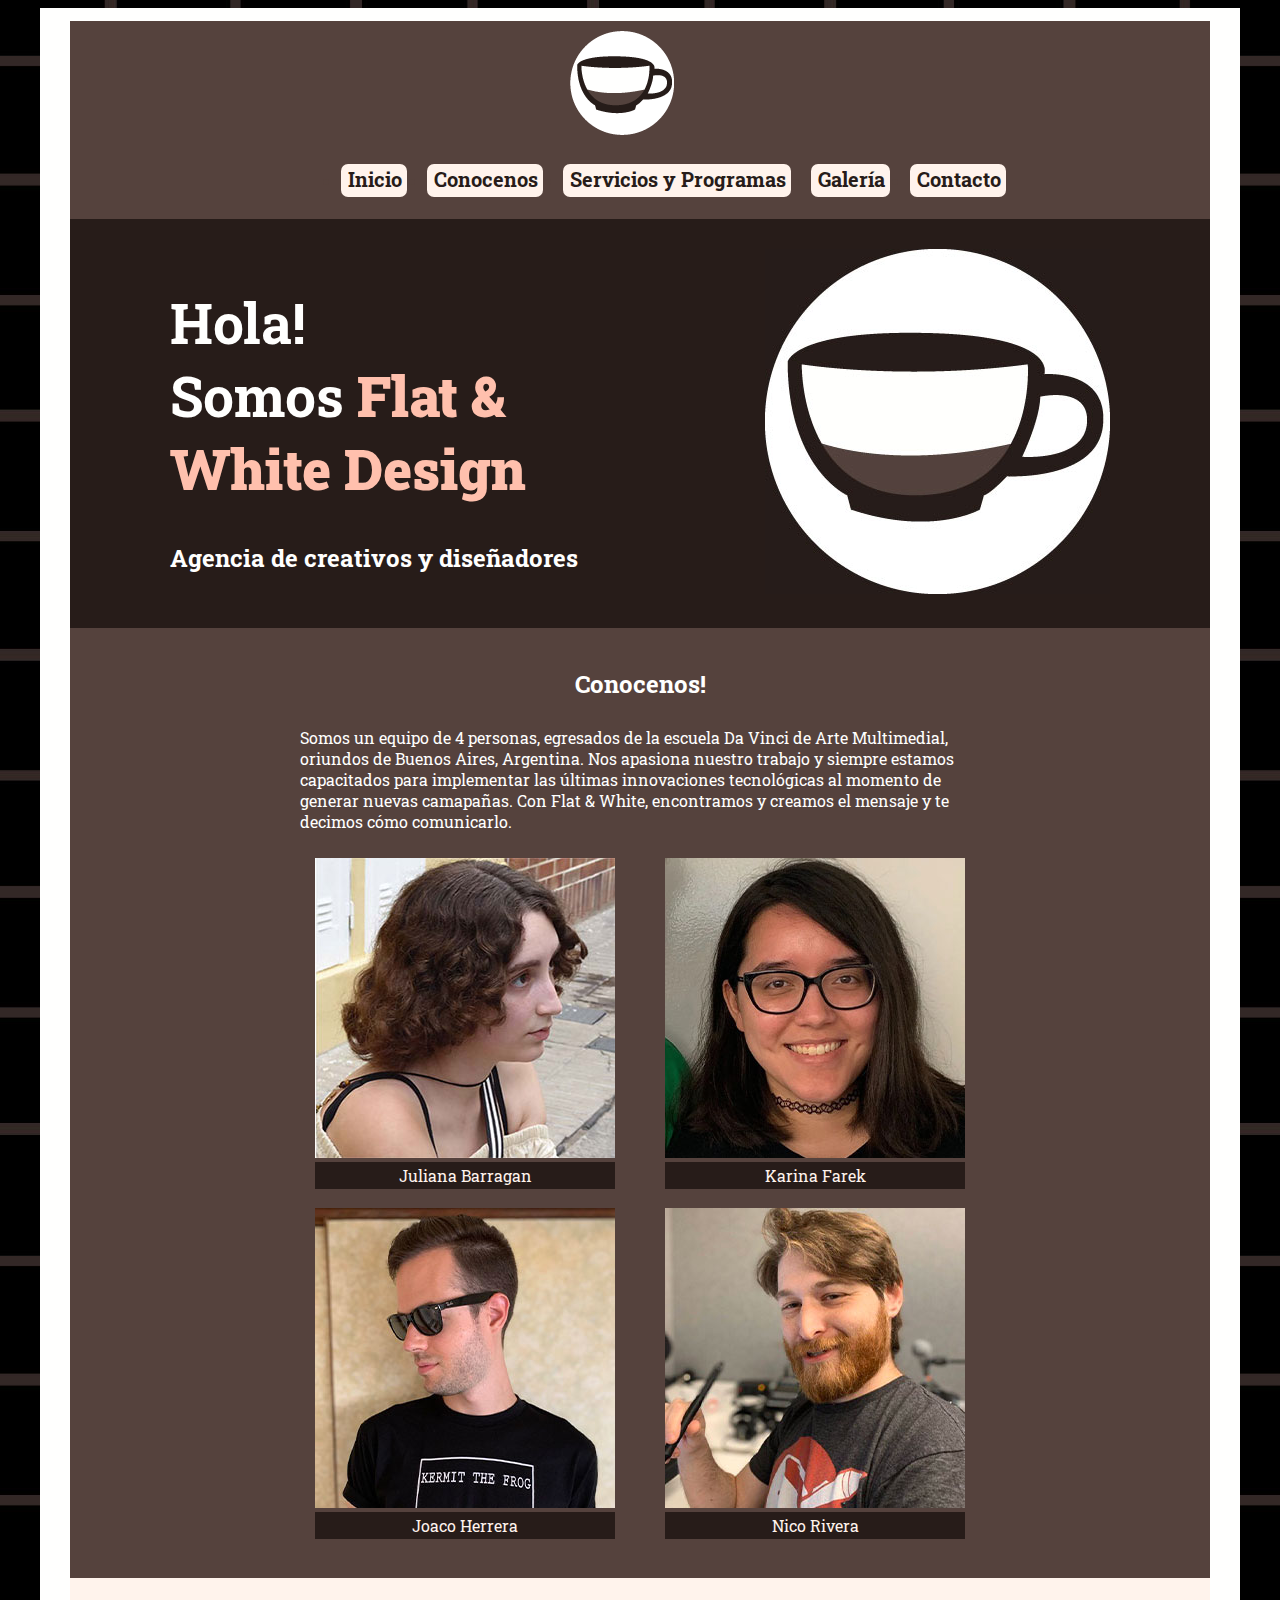
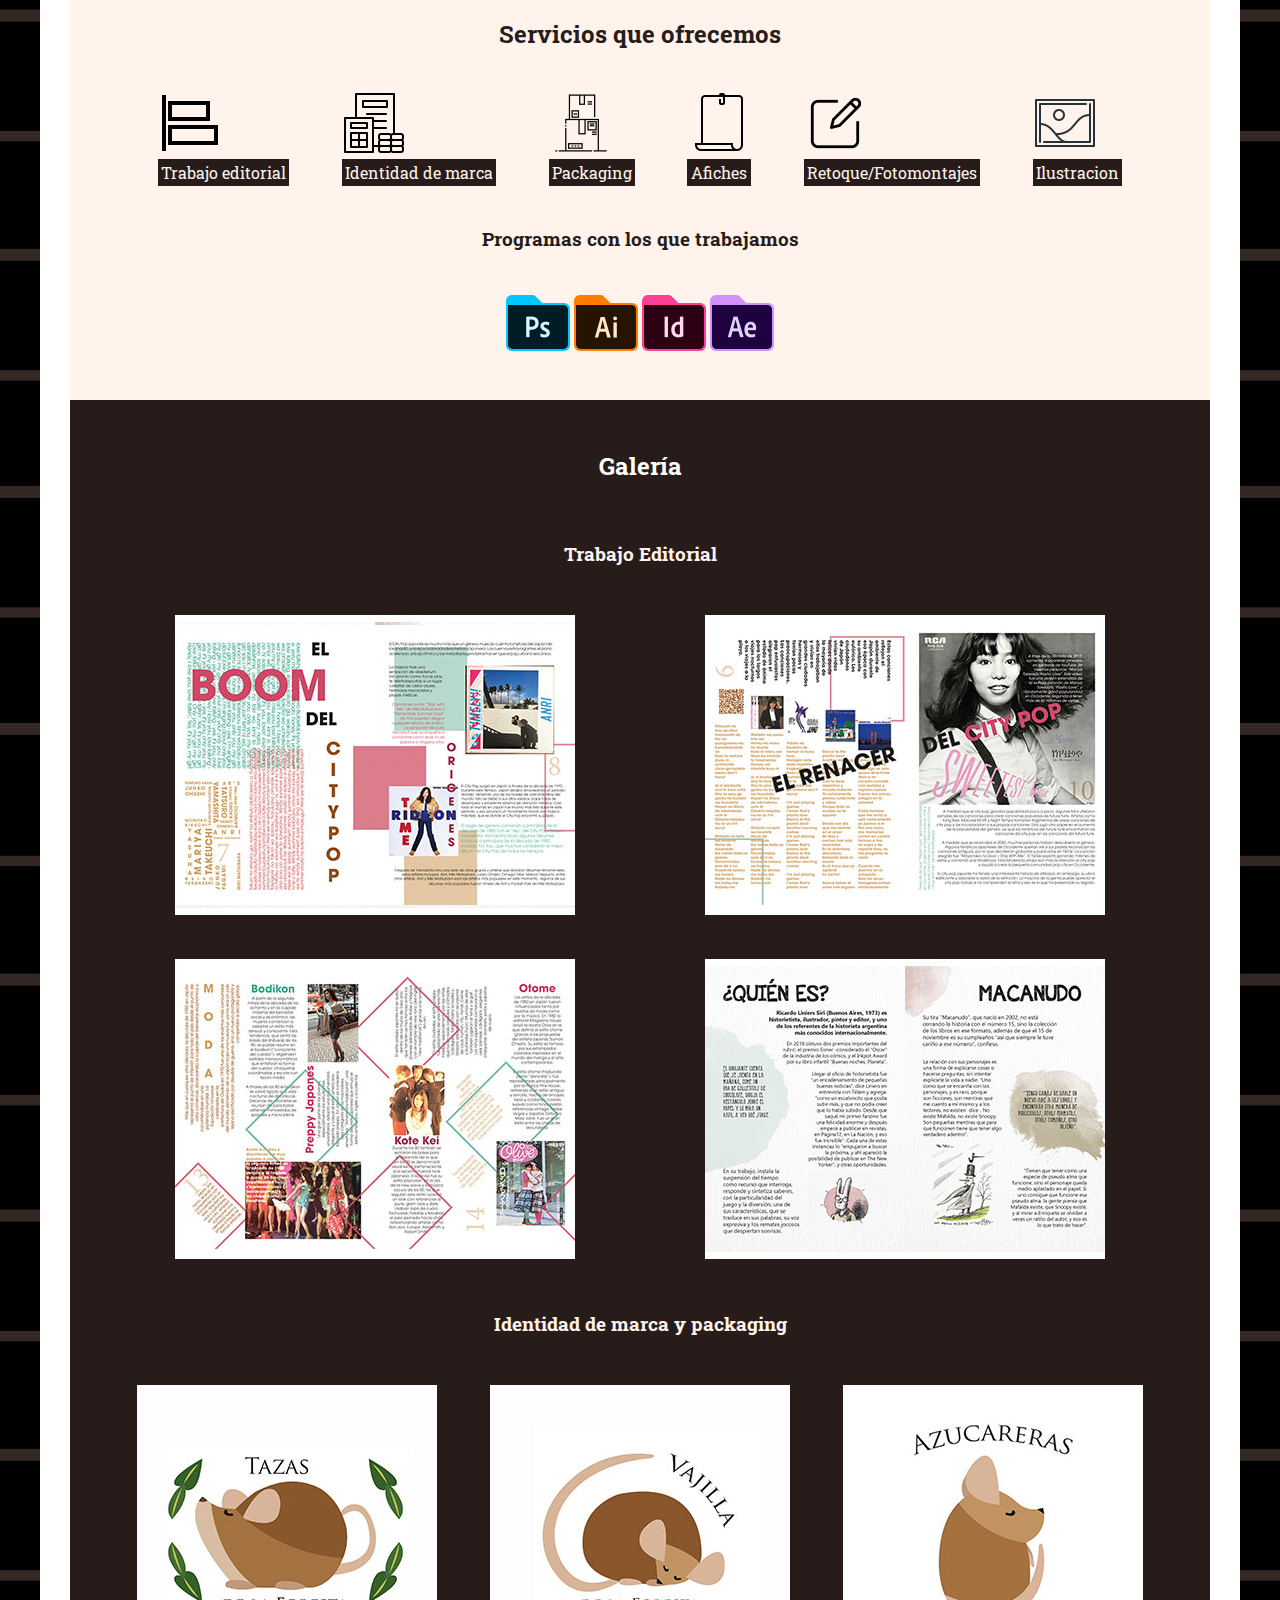
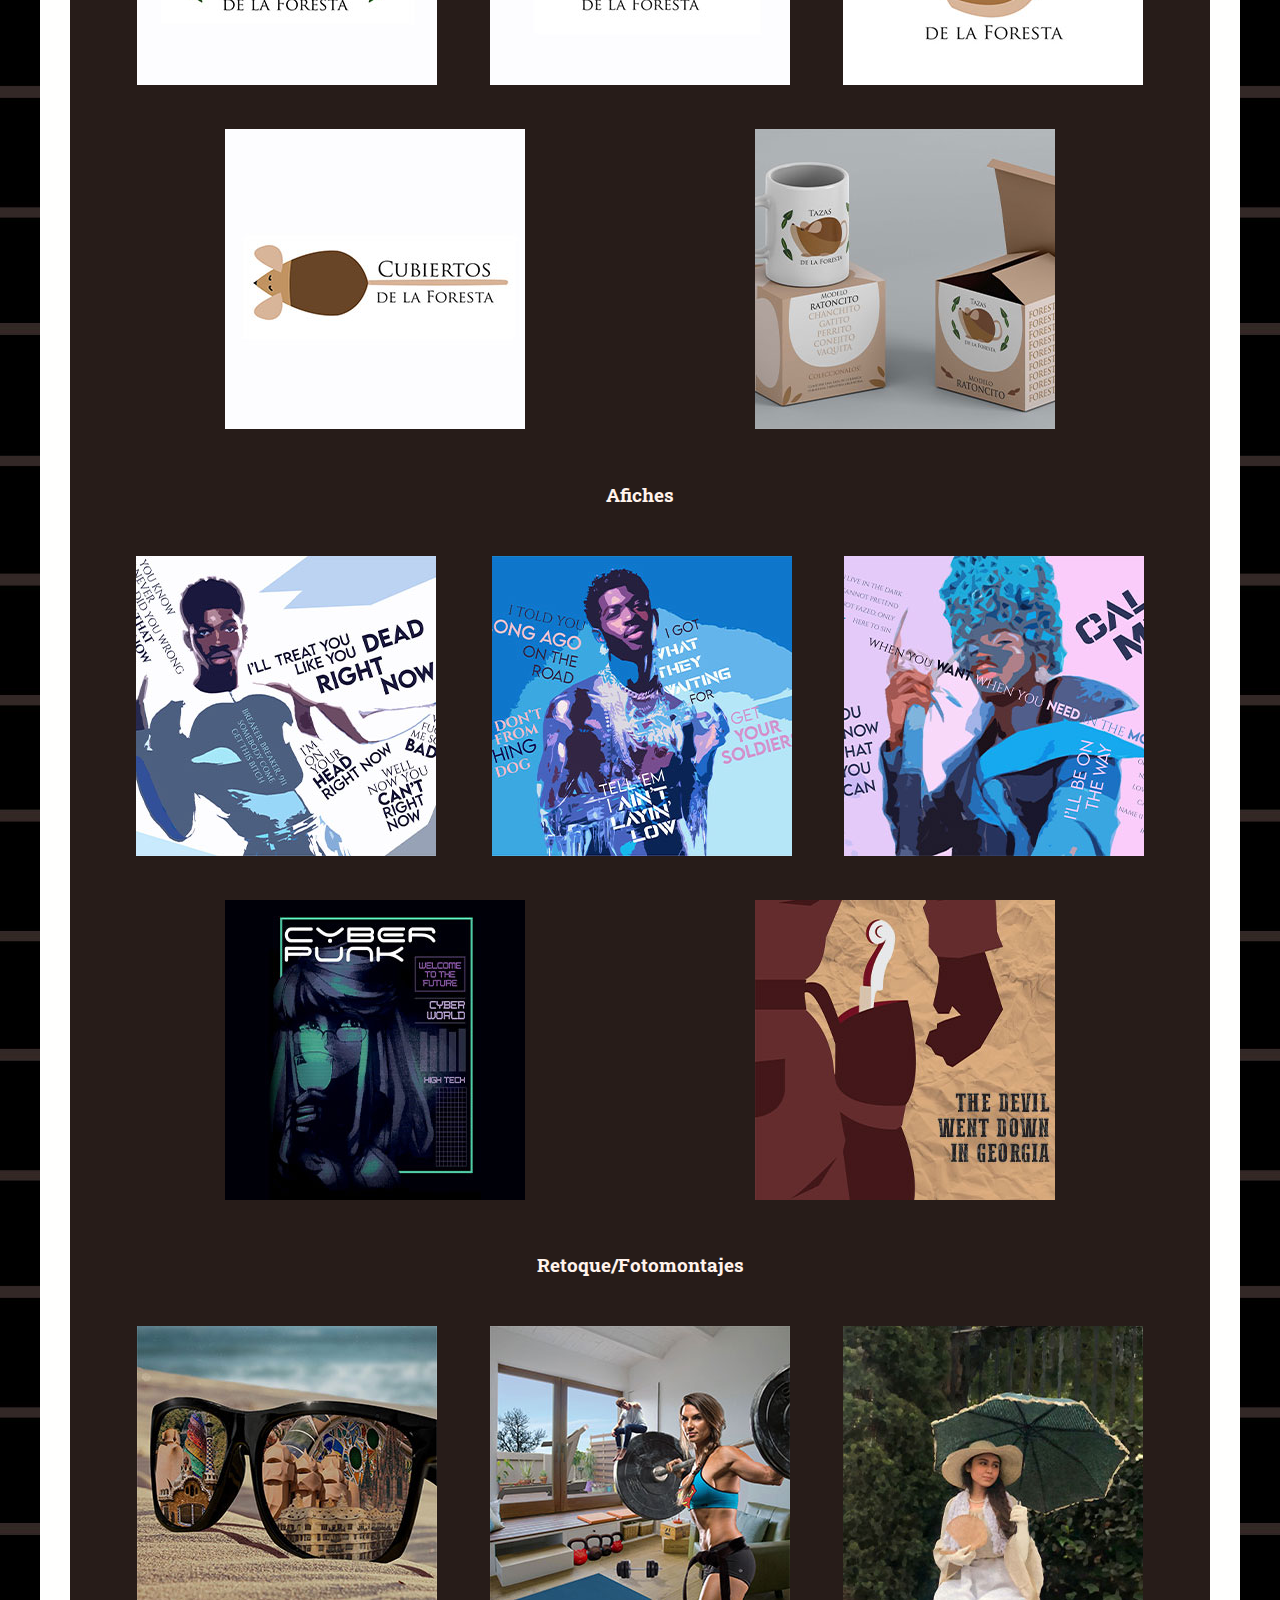
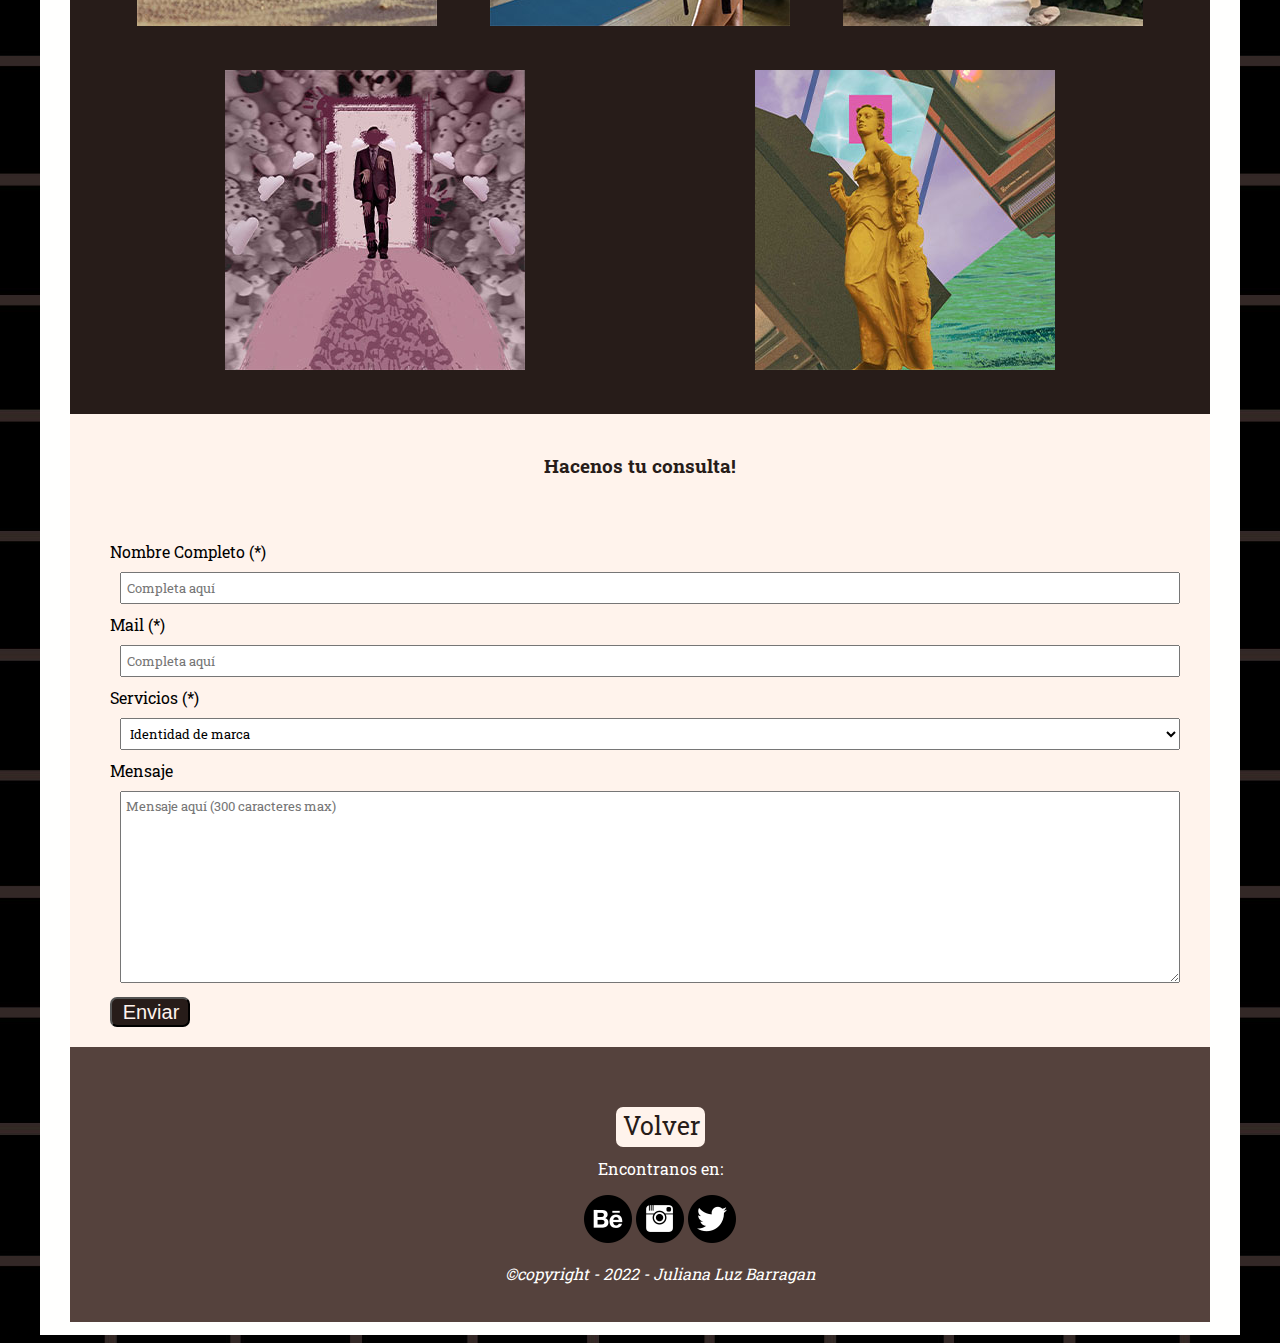
<file: index.html>
<!DOCTYPE html>
<html lang="es">

<head>
    <meta charset="UTF-8">
    <meta http-equiv="X-UA-Compatible" content="IE=edge">
    <title>Juliana Barragan TP2</title>
    <link rel="shortcut icon" href="img/img-icono.png" type="image/x-icon">
    <link rel="stylesheet" href="https://necolas.github.io/normalize.css/8.0.1/normalize.css">
    <link rel="stylesheet" href="https://cdn.jsdelivr.net/npm/@fancyapps/ui/dist/fancybox.css" />
    <link rel="preconnect" href="https://fonts.googleapis.com">
    <link rel="preconnect" href="https://fonts.gstatic.com" crossorigin>
    <link
        href="https://fonts.googleapis.com/css2?family=Roboto+Slab:wght@100;200;300;400;500;600;700;800;900&display=swap"
        rel="stylesheet">
    <link rel="stylesheet" href="estilos.css">


</head>

<body>
    <div class="contendor-principal">
        <nav>
            <div class="contenedor-logo">
                <figure>
                    <img src="img/img-icono.png" alt="Logo" width="104">
                </figure>
            </div>
            <div class="contenedor-nav">
                <ul class="ul-navegacion">
                    <li> <a class="boton-index" href="index.html">Inicio</a></li>
                    <li> <a class="boton-info" href="#info">Conocenos</a></li>
                    <li><a class="boton-programas" href="#programas">Servicios y Programas</a></li>
                    <li><a class="boton-galeria" href="#galeria">Galería</a></li>
                    <li><a class="boton-contacto" href="#contact">Contacto</a></li>
                </ul>
            </div>
        </nav>
        <header>
            <div class="contenedor-presentacion">
                <div>
                    <h1>Hola! <br> Somos <strong> Flat & <br> White Design</strong></h1>
                    <h2>Agencia de creativos y diseñadores</h2>
                </div>
                <div>
                    <figure>
                        <img src="img/img-perfil.jpg" alt="Imagen de perfil" width="345">
                    </figure>
                </div>
            </div>
        </header>
        <main>
            <section id="info">
                <div class="contenedor-info">
                    <div class="contenedor-titulo">
                        <h2>Conocenos!</h2>
                    </div>
                    <div class="contenedor-conocenos">
                        <P>Somos un equipo de 4 personas, egresados de la escuela Da Vinci de Arte Multimedial,
                            oriundos de Buenos Aires, Argentina. Nos apasiona nuestro trabajo y siempre estamos
                            capacitados para implementar las últimas innovaciones tecnológicas al momento de generar
                            nuevas camapañas. Con Flat & White, encontramos y creamos
                            el mensaje y te decimos cómo comunicarlo. </P>
                    </div>
                    <div class="contenedor-equipo-1">
                        <figure>
                            <a data-fancybox="Equipo" href="img/img-grande/img-equipo-juliana-grande.jpg">
                                <img src="img/img-equipo-juliana.jpg" alt="Imagen de Juliana Barragan" width="300">
                            </a>
                            <figcaption> Juliana Barragan </figcaption>
                        </figure>
                        <figure>
                            <a data-fancybox="Equipo" href="img/img-grande/img-equipo-karina-grande.jpg">
                                <img src="img/img-equipo-karina.jpg" alt="Imagen de Karina Farek" width="300">
                            </a>
                            <figcaption> Karina Farek </figcaption>
                        </figure>
                    </div>
                    <div class="contenedor-equipo-2">
                        <figure>
                            <a data-fancybox="Equipo" href="img/img-grande/img-equipo-joaco-grande.jpg">
                                <img src="img/img-equipo-joaco.jpg" alt="Imagen de Joaco Herrera" width="300">
                            </a>
                            <figcaption>Joaco Herrera</figcaption>
                        </figure>
                        <figure>
                            <a data-fancybox="Equipo" href="img/img-grande/img-equipo-nico-grande.jpg">
                                <img src="img/img-equipo-nico.jpg" alt="Imagen de Nico Rivera" width="300">
                            </a>
                            <figcaption>Nico Rivera</figcaption>
                        </figure>
                    </div>
                </div>
            </section>
            <section id="programas">
                <div class="contenedor-programas">
                    <h2 class="h2-alt">Servicios que ofrecemos</h2>
                    <div class="img-servicios">
                        <figure>
                            <img src="img/img-icono-editorial.png" alt="Icono Editorial" width="64">
                            <figcaption>Trabajo editorial</figcaption>
                        </figure>
                        <figure>
                            <img src="img/img-icono-marca.png" alt="Icono marca" width="64">
                            <figcaption>Identidad de marca</figcaption>
                        </figure>
                        <figure>
                            <img src="img/img-icono-packaging.png" alt="Icono packaging" width="64">
                            <figcaption>Packaging</figcaption>
                        </figure>
                        <figure>
                            <img src="img/img-icono-afiche.png" alt="Icono afiche" width="64">
                            <figcaption>Afiches</figcaption>
                        </figure>
                        <figure>
                            <img src="img/img-icono-retoque.png" alt="Icono retoque" width="64">
                            <figcaption>Retoque/Fotomontajes</figcaption>
                        </figure>
                        <figure>
                            <img src="img/img-icono-ilustracion.png" alt="Icono Ilustracion" width="64">
                            <figcaption>Ilustracion</figcaption>
                        </figure>
                    </div>
                    <article>
                        <h3 class="h3-alt">Programas con los que trabajamos</h3>
                        <div class="img-programas">
                            <figure>
                                <img src="img/img-icono-adobe-photoshop.png" alt="Adobe Photoshop" width="64">
                                <img src="img/img-icono-adobe-illustrator.png" alt="Adobe Illustrator" width="64">
                                <img src="img/img-icono-adobe-indesign.png" alt="Adobe InDesign" width="64">
                                <img src="img/img-icono-adobe-after.png" alt="Adobe After Effects" width="64">
                            </figure>
                        </div>
                    </article>
                </div>
            </section>
            <section id="galeria">
                <div class="contenedor-galeria">
                    <div class="contenedor-texto">
                        <h2>Galería</h2>
                    </div>

                    <div class="contenedor-texto">
                        <h3> Trabajo Editorial </h3>
                    </div>
                    <div class="contenedor-editorial">
                        <figure>
                            <a data-fancybox="Editorial" href="img/img-grande/img-editorial-1-grande.jpg" target="new">
                                <img src="img/img-editorial-1.jpg" alt="Revista 1" width="400" height="300">
                            </a>
                        </figure>
                        <figure>
                            <a data-fancybox="Editorial" href="img/img-grande/img-editorial-2-grande.jpg" target="new">
                                <img src="img/img-editorial-2.jpg" alt="Revista 2" width="400" height="300">
                            </a>
                        </figure>
                        <figure>
                            <a data-fancybox="Editorial" href="img/img-grande/img-editorial-3-grande.jpg" target="new">
                                <img src="img/img-editorial-3.jpg" alt="Revista 3" width="400" height="300">
                            </a>
                        </figure>
                        <figure>
                            <a data-fancybox="Editorial" href="img/img-grande/img-editorial-4-grande.jpg" target="new">
                                <img src="img/img-editorial-4.jpg" alt="Díptico" width="400" height="300">
                            </a>
                        </figure>
                    </div>

                    <div class="contenedor-texto">
                        <h3> Identidad de marca y packaging </h3>
                    </div>
                    <div class="contenedor-logotipos">
                        <figure>
                            <a data-fancybox="marca" href="img/img-grande/img-logo-1-grande.jpg" target="new">
                                <img src="img/img-logo-1.jpg" alt="Logo 1" width="300">
                            </a>
                        </figure>
                        <figure>
                            <a data-fancybox="marca" href="img/img-grande/img-logo-2-grande.jpg" target="new">
                                <img src="img/img-logo-2.jpg" alt="Logo 2" width="300">
                            </a>
                        </figure>
                        <figure>
                            <a data-fancybox="marca" href="img/img-grande/img-logo-3-grande.jpg" target="new">
                                <img src="img/img-logo-3.jpg" alt="Logo 3" width="300">
                            </a>
                        </figure>
                        <figure>
                            <a data-fancybox="marca" href="img/img-grande/img-logo-4-grande.jpg" target="new">
                                <img src="img/img-logo-4.jpg" alt="Logo 4" width="300">
                            </a>
                        </figure>
                        <figure>
                            <a data-fancybox="marca" href="img/img-grande/img-packaging-grande.jpg" target="new">
                                <img src="img/img-packaging.jpg" alt="Packaging" width="300">
                            </a>
                        </figure>
                    </div>

                    <div class="contenedor-texto">
                        <h3> Afiches </h3>
                    </div>
                    <div class="contenedor-afiches">
                        <figure>
                            <a data-fancybox="afiches" href="img/img-grande/img-afiche-1-grande.jpg" target="new">
                                <img src="img/img-afiche-1.jpg" alt="Afiche Lil Nas 1" width="300">}
                            </a>
                        </figure>
                        <figure>
                            <a data-fancybox="afiches" href="img/img-grande/img-afiche-2-grande.jpg" target="new">
                                <img src="img/img-afiche-2.jpg" alt="Afiche Lil Nas 2" width="300">
                            </a>
                        </figure>
                        <figure>
                            <a data-fancybox="afiches" href="img/img-grande/img-afiche-3-grande.jpg" target="new">
                                <img src="img/img-afiche-3.jpg" alt="Afiche Lil Nas 3" width="300"></a>
                        </figure>
                        <figure>
                            <a data-fancybox="afiches" href="img/img-grande/img-afiche-4-grande.jpg" target="new">
                                <img src="img/img-afiche-4.jpg" alt="Afiche Cyberpunk" width="300"></a>
                        </figure>
                        <figure>
                            <a data-fancybox="afiches" href="img/img-grande/img-afiche-5-grande.jpg" target="new">
                                <img src="img/img-afiche-5.jpg" alt="Afiche Western" width="300"></a>
                        </figure>
                    </div>

                    <div class="contenedor-texto">
                        <h3> Retoque/Fotomontajes </h3>
                    </div>
                    <div class="contenedor-edicion">
                        <figure>
                            <a data-fancybox="edicion" href="img/img-grande/img-retoque-1-grande.jpg" target="new">
                                <img src="img/img-retoque-1.jpg" alt="Fotomontaje 1" width="300">
                            </a>
                        </figure>
                        <figure>
                            <a data-fancybox="edicion" href="img/img-grande/img-retoque-2-grande.jpg" target="new">
                                <img src="img/img-retoque-2.jpg" alt="Fotomontaje 2" width="300">
                            </a>
                        </figure>
                        <figure>
                            <a data-fancybox="edicion" href="img/img-grande/img-retoque-3-grande.jpg" target="new">
                                <img src="img/img-retoque-3.jpg" alt="Retoque 1" width="300">
                            </a>
                        </figure>
                        <figure>
                            <a data-fancybox="edicion" href="img/img-grande/img-retoque-4-grande.jpg" target="new">
                                <img src="img/img-retoque-4.jpg" alt="Fotomontaje 3" width="300">
                            </a>
                        </figure>
                        <figure>
                            <a data-fancybox="edicion" href="img/img-grande/img-retoque-5-grande.jpg" target="new">
                                <img src="img/img-retoque-5.jpg" alt="Fotomontaje 4" width="300">
                            </a>
                        </figure>
                    </div>
                </div>
            </section>
            <section>
                <div id="contact">
                    <div class="contenedor-contacto">
                        <h3 class="h3-alt">Hacenos tu consulta!</h3>
                        <form action="enviar-form.php" method="post">
                            <h4>Completá con tus datos</h4>
                            <label for="nombre-completo">Nombre Completo (*)</label>
                            <input type="text" id="nombre-completo" placeholder="Completa aquí" required>

                            <label for="mail">Mail (*)</label>
                            <input type="text" id="mail" placeholder="Completa aquí" required>

                            <label for="servicios">Servicios (*)</label>
                            <select id="servicios">
                                <option value="marca">Identidad de marca</option>
                                <option value="retoque">Retoque/Edicion de imágenes</option>
                                <option value="fotomontaje">Fotomontaje</option>
                                <option value="editorial">Trabajo editorial</option>
                                <option value="packaging">Packaging</option>
                                <option value="packaging">Ilustración</option>
                                <option value="ninguno">Ninguno de los anteriores</option>
                            </select>

                            <label for="mensaje">Mensaje</label>
                            <textarea id="mensaje" cols="30" rows="10" placeholder="Mensaje aquí (300 caracteres max)"
                                maxlength="300" required></textarea>
                            <button class="boton-enviar" type="submit">Enviar</button>
                        </form>
                    </div>
                </div>
            </section>
        </main>
        <footer>
            <div class="contenedor-footer">
                <a class="boton-volver" href="index.html">Volver</a>
                <p>Encontranos en:</p>
                <div class="contenedor-img-footer">
                    <figure>
                        <a href="https://www.behance.net/julianaluzbarragan" target="new">
                            <img src="img/img-icono-be.png" alt="Behance" width="48">
                        </a>

                        <a href="https://www.instagram.com/juli.barra/" target="new">
                            <img src="img/img-icono-ig.png" alt="Instagram" width="48">
                        </a>

                        <a href="https://twitter.com/jluzbarra" target="new">
                            <img src="img/img-icono-tw.png" alt="Twitter" width="48">
                        </a>
                    </figure>
                </div>
                <p><em>&copy;copyright - 2022 - Juliana Luz Barragan</em> </p>
            </div>
        </footer>
    </div>
    <script src="https://cdn.jsdelivr.net/npm/@fancyapps/ui@4.0/dist/fancybox.umd.js"></script>
</body>

</html>
</file>
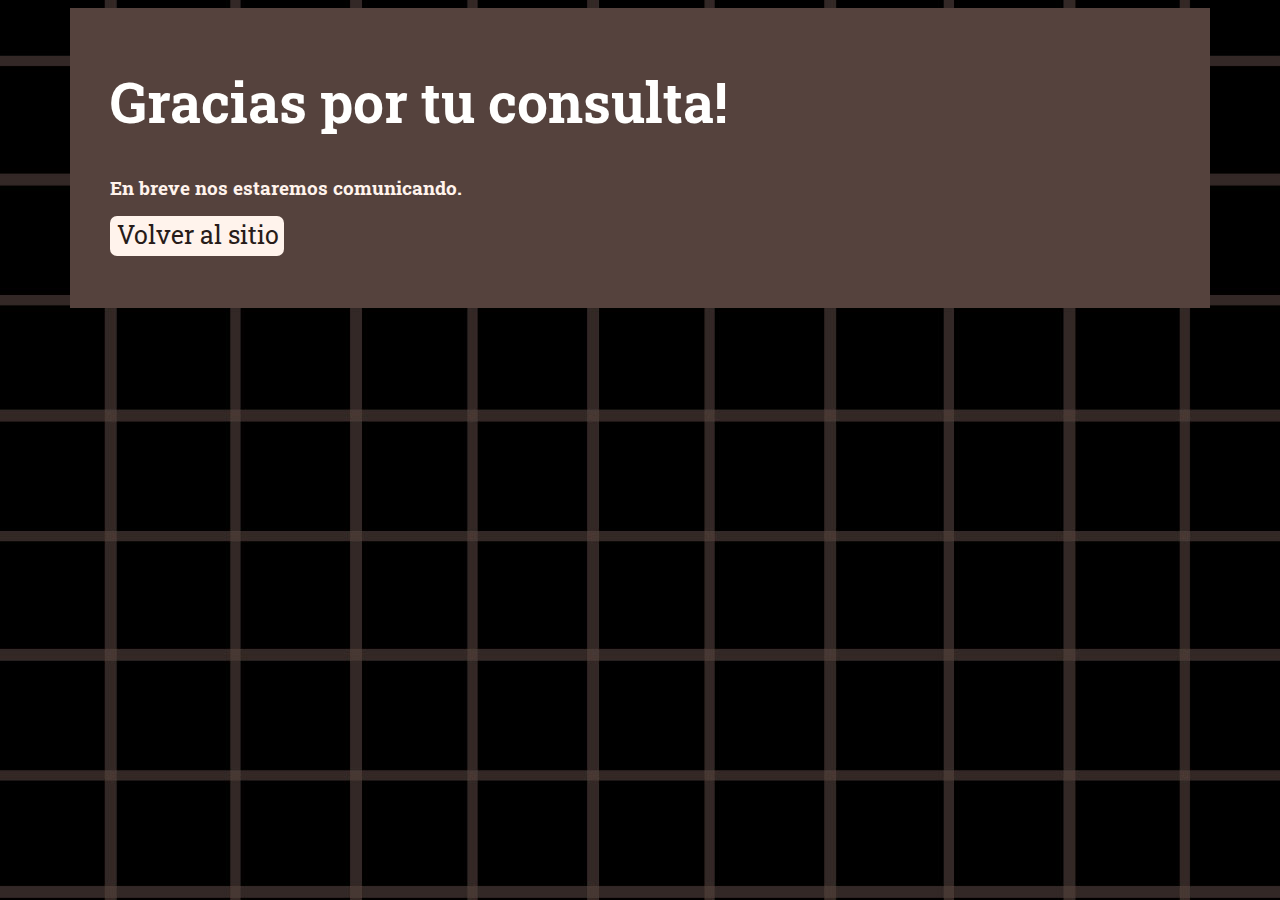
<file: gracias.html>
<!DOCTYPE html>
<html lang="en">

<head>
    <meta charset="UTF-8">
    <meta http-equiv="X-UA-Compatible" content="IE=edge">
    <meta name="viewport" content="width=device-width, initial-scale=1.0">
    <title>Gracias por tu consulta!</title>
    <link rel="preconnect" href="https://fonts.googleapis.com">
    <link rel="preconnect" href="https://fonts.gstatic.com" crossorigin>
    <link
        href="https://fonts.googleapis.com/css2?family=Roboto+Slab:wght@100;200;300;400;500;600;700;800;900&display=swap"
        rel="stylesheet">
    <link rel="stylesheet" href="estilos.css">
</head>

<body>
    <header>
        <div class="contenedor-gracias">
            <h1>Gracias por tu consulta!</h1>
            <h3>En breve nos estaremos comunicando.</h3>
            <a class="boton-volver" href="index.html">Volver al sitio</a>
        </div>
    </header>
</body>

</html>
</file>
<file: estilos.css>
* {
    box-sizing: border-box;
}

body {
    font-family: 'Roboto Slab', serif;
    background-image: url(img/img-fondo.jpg);
}

.contendor-principal {
    margin: auto;
    width: 1200px;
    background-color: #fffffe;
    padding: 1%;
}

h1 {
    color: #fffffe;
    font-size: 55px;
    font-family: 'Roboto Slab', serif;
}

h1 strong {
    color: #ffc0ad;
}

h2 {
    color: #fffffe;
    font-family: 'Roboto Slab', serif;
}

h3 {
    color: #fff3ec;
    font-family: 'Roboto Slab', serif;
}


h4 {
    color: #fff3ec;
    font-family: 'Roboto Slab', serif;
}

figcaption {
    color: #fff3ec;
    background-color: #271c19;
    padding: 3px;
    text-align: center;
    font-family: 'Roboto Slab', serif;
}

p {
    color: #fffffe;
    font-size: 16px;
    font-family: 'Roboto Slab', serif;
}

a {
    color: #271c19;
    text-decoration: none;
    outline: none;
    font-family: 'Roboto Slab', serif;
}

li {
    color: #55423d;
    font-family: 'Roboto Slab', serif;
}

.ul-navegacion {
    width: 744px;
    margin-left: 200px;
    display: flex;
    flex-direction: row;
    font-weight: bold;
}

ul li {
    margin-left: 20px;
}

nav {
    background-color: #55423d;
    width: 1140px;
    margin: 0 auto;
    padding-top: 10px;

}

figure {
    margin: 0 auto;
    display: block;
    justify-content: center;
}

.img-servicios figure {
    display: block;
    justify-content: center;
    margin: 0 auto;

}

label {
    display: block;
    justify-content: center;
    font-family: 'Roboto Slab', serif;
}

input,
select,
textarea {
    width: 100%;
    padding: 5px;
    margin: 10px;
    font-family: 'Roboto Slab', serif;
}


.contenedor-nav {
    margin: 0 auto;
    width: 1140px;
    display: flex;
    flex-direction: row;
    padding: 1%;
}

.contenedor-logo {
    margin: 0 auto;
    width: 140px;
}

.contenedor-presentacion {
    margin: auto;
    width: 1140px;
    background-color: #271c19;
    padding: 30px 100px;
    display: flex;
    flex-direction: row;
    justify-content: space-between;
}

.contenedor-info {
    margin: 0 auto;
    width: 1140px;
    background-color: #55423d;
    padding: 20px 40px
}

.contenedor-titulo {
    display: flex;
    margin: auto;
    justify-content: center;
    height: 53px;
}

.contenedor-conocenos {
    display: flex;
    margin: auto;
    justify-content: center;
    width: 700px;
    padding: 10px;
}

.h2-alt, .h3-alt {
    color: #271c19;
    display: flex;
    justify-content: center;
}

.contenedor-equipo-1 {
    display: flex;
    margin: 0 auto;
    flex-direction: row;
    justify-content: space-evenly;
    width: 700px;
    height: 350px;
}


.contenedor-equipo-2 {
    display: flex;
    margin: 0 auto;
    flex-direction: row;
    justify-content: space-evenly;
    width: 700px;
    height: 350px;
}

.contenedor-programas {
    margin: auto;
    width: 1140px;
    background-color: #fff3ec;
    padding: 20px 40px
}

.contenedor-galeria {
    margin: auto;
    width: 1140px;
    background-color: #271c19;
    padding: 20px 40px
}

.contenedor-logotipos {
    display: flex;
    flex-direction: row;
    flex-wrap: wrap;
}

.contenedor-texto {
    display: flex;
    justify-content: center;
    padding: 10px;
}

#galeria figure {
    padding: 20px;
}

.contenedor-edicion,
.contenedor-afiches,
.contenedor-editorial {
    display: flex;
    flex-direction: row;
    flex-wrap: wrap;
    margin: 0 auto;
    justify-content: space-evenly;
}


.contenedor-contacto {
    margin: auto;
    width: 1140px;
    background-color: #fff3ec;
    padding: 20px 40px
}



.contenedor-footer {
    margin: 50px 20px;
    width: 1140px;
    height: 150px;

}

.contenedor-gracias {
    margin: 0 auto;
    width: 1140px;
    height: 300px;
    background-color: #55423d;
    padding: 20px 40px
}


.contenedor-img-footer {
    display: flex;
    flex-direction: row;
    flex-wrap: wrap;
    justify-content: space-evenly;
}

.img-programas,
.img-servicios {
    display: flex;
    margin: 0 auto;
    flex-direction: row;
    justify-content: space-evenly;
    padding: 2%;
}


.boton-volver {
    width: 80px;
    height: 30px;
    color: #271c19;
    background-color: #fff3ec;
    padding: 2px 5px 5px 7px;
    margin: 0 auto;
    font-size: 25px;
    border-radius: 7px;
}

.boton-enviar {
    width: 80px;
    height: 30px;
    color: #fff3ec;
    background-color: #271c19;
    padding: 2px 5px 5px 7px;
    margin: 0 auto;
    font-size: 20px;
    border-radius: 7px;
    cursor: pointer;
}

.boton-index {
    width: 70px;
    height: 30px;
    color: #271c19;
    background-color: #fff3ec;
    padding: 2px 5px 5px 7px;
    margin: 0 auto;
    font-size: 20px;
    border-radius: 7px;
}

.boton-info {
    width: 185px;
    height: 30px;
    color: #271c19;
    background-color: #fff3ec;
    padding: 2px 5px 5px 7px;
    margin: auto;
    font-size: 20px;
    border-radius: 7px;
}

.boton-programas {
    width: 220px;
    height: 30px;
    color: #271c19;
    background-color: #fff3ec;
    padding: 2px 5px 5px 7px;
    margin: auto;
    font-size: 20px;
    border-radius: 7px;
}

.boton-galeria,
.boton-contacto {
    width: 85px;
    height: 30px;
    color: #271c19;
    background-color: #fff3ec;
    padding: 2px 5px 5px 7px;
    margin: auto;
    font-size: 20px;
    border-radius: 7px;
}

footer {
    background-color: #55423d;
    padding-top: 1%;
    padding-bottom: 1%;
    margin: 0 auto;
    width: 1140px;
    height: 275px;
    text-align: center;
}
</file>
